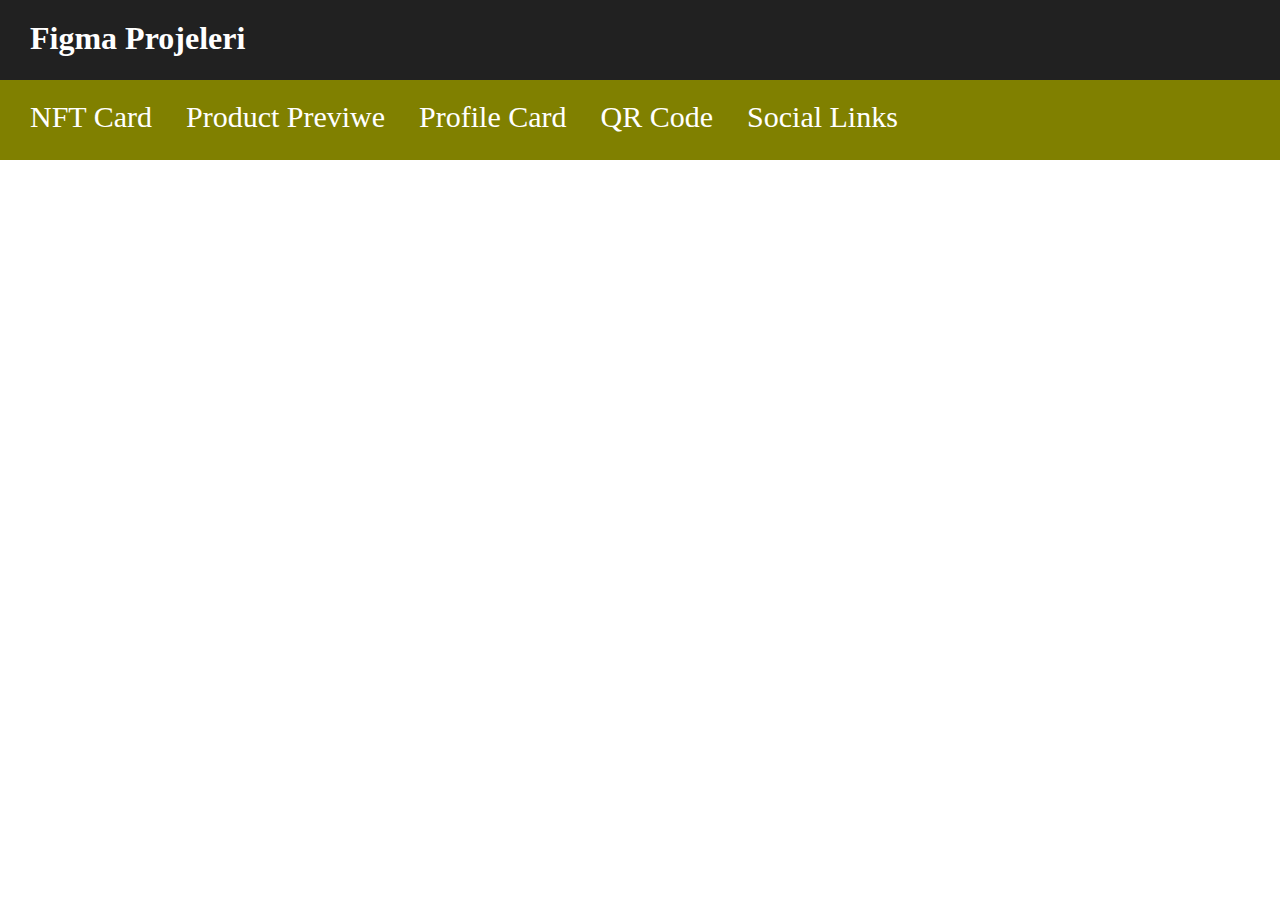
<file: index.html>
<!DOCTYPE html>
<html lang="en">

<head>
    <meta charset="UTF-8">
    <meta name="viewport" content="width=device-width, initial-scale=1.0">
    <title>Home Page</title>
    <link rel="stylesheet" href="assets/css/index.css">
</head>

<body>
    <div class="container">
        <div class="header">
            <h1>Figma Projeleri</h1>
        </div>
        <div class="context">
            <div class="link">
                <a href="nft-card.html">NFT Card</a>
                <a href="product-preview.html">Product Previwe</a>
                <a href="profile-card.html">Profile Card</a>
                <a href="qr-code.html">QR Code</a>
                <a href="social-links.html">Social Links</a>
            </div>
        </div>
    </div>
</body>

</html>
</file>
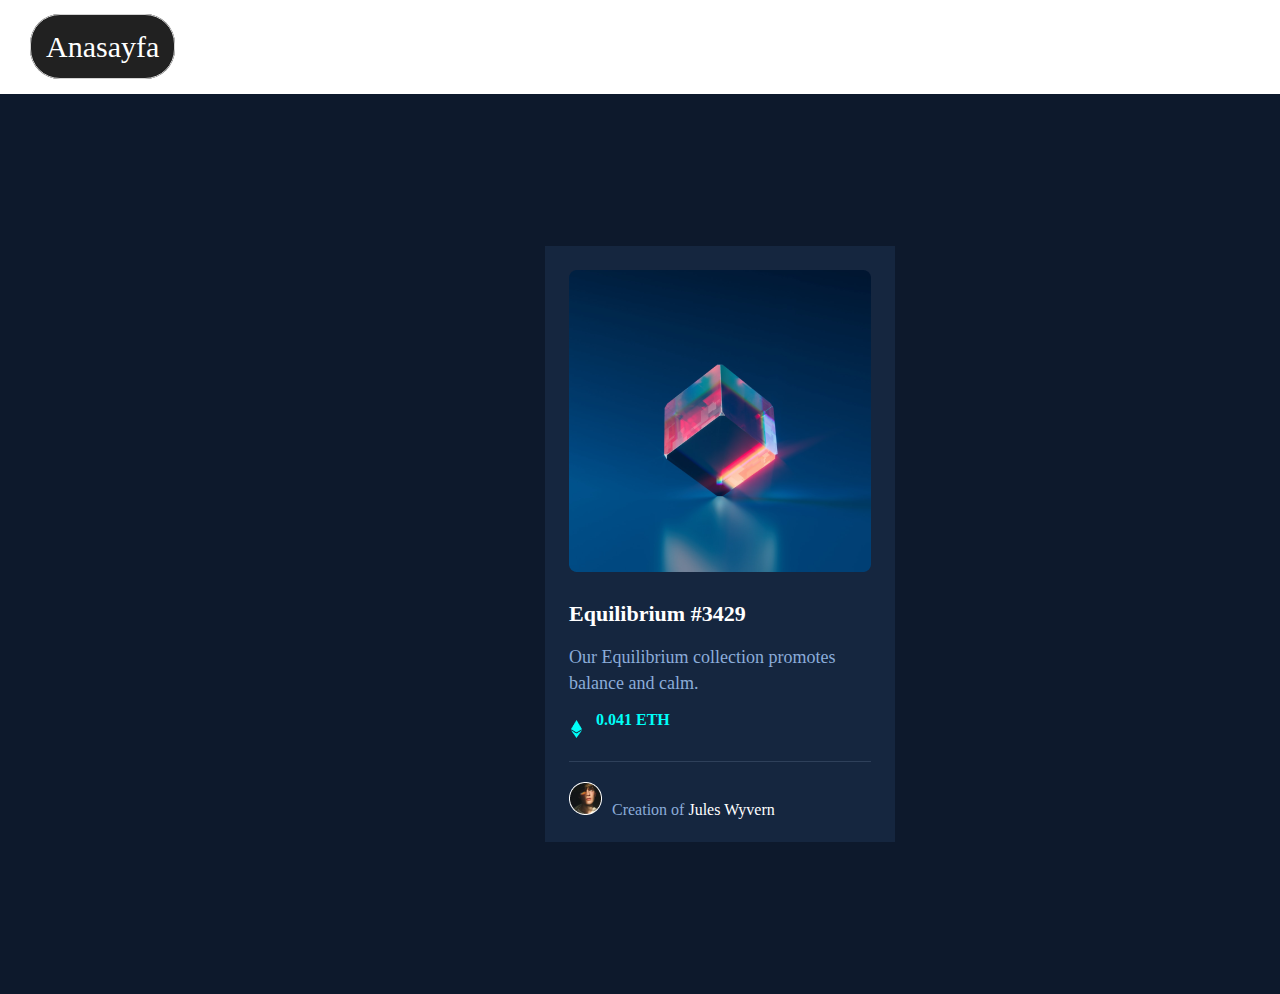
<file: nft-card.html>
<!DOCTYPE html>
<html lang="en">

<head>
    <meta charset="UTF-8">
    <meta name="viewport" content="width=device-width, initial-scale=1.0">
    <title>HomePage</title>
    <link rel="stylesheet" href="assets/css/nft-card.css">
</head>

<body>
    <div class="link"> <a href="index.html">Anasayfa</a></div>

    <div class="container">
        <div class="description">
            <div class="content">
                <img src="assets/img/Rectangle-Copy.png" alt="">
                <h2>Equilibrium #3429</h2>
                <p>Our Equilibrium collection promotes balance and calm.</p>
                <span>
                    <img src="assets/img/CombinedShape.png" alt="">
                    <span>0.041 ETH</span>
                </span>
            </div>
            <div class="botom"></div>
            <div class="bottom-content">
                <h5><img src="assets/img/icons.png" alt=""><span>Creation of</span> Jules Wyvern</h5>
            </div>
        </div>
    </div>
</body>

</html>
</file>
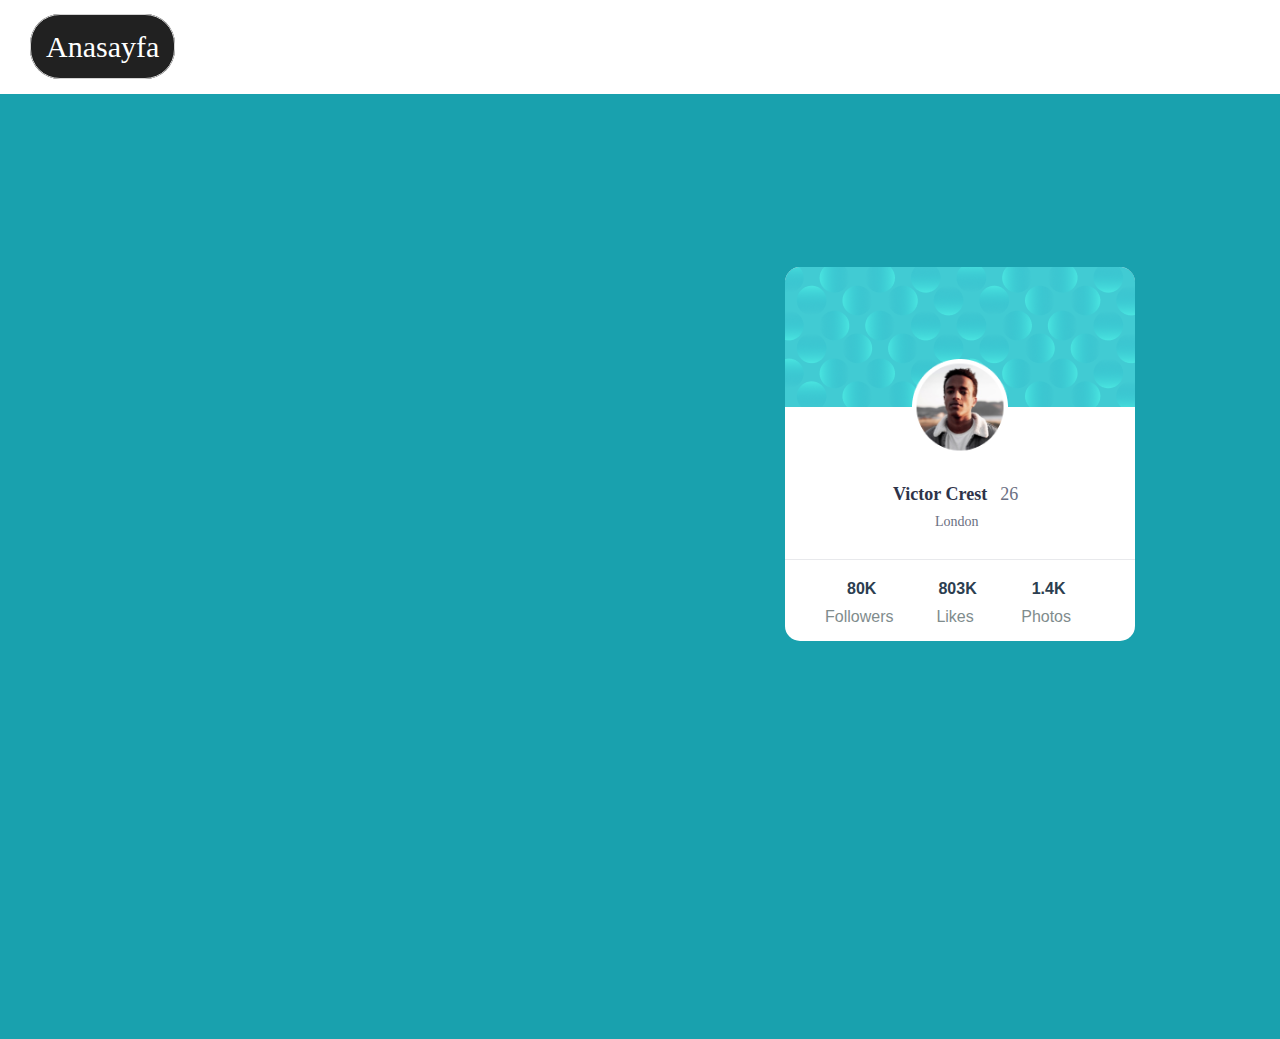
<file: profile-card.html>
<!DOCTYPE html>
<html lang="en">
<head>
    <meta charset="UTF-8">
    <meta name="viewport" content="width=device-width, initial-scale=1.0">
    <title>HomePage</title>
    <link rel="stylesheet" href="assets/css/profile-card.css">
</head>
<body>
    <div class="link"> <a href="index.html">Anasayfa</a></div>
    <div class="container">
        <div class="content">
            <img src="assets/img/pcture.png" alt="">
            <div class="profile">
            <h1>Victor Crest <span>26</span></h1>
            <p>London</p>
        </div>
        <div class="stats-container">
            <div class="stat">
              <h1>80K</h1>
              <p>Followers</p>
            </div>
            <div class="stat">
              <h1>803K</h1>
              <p>Likes</p>
            </div>
            <div class="stat">
              <h1>1.4K</h1>
              <p>Photos</p>
            </div>
          </div>
    </div>
</div>
</body>
</html>
</file>
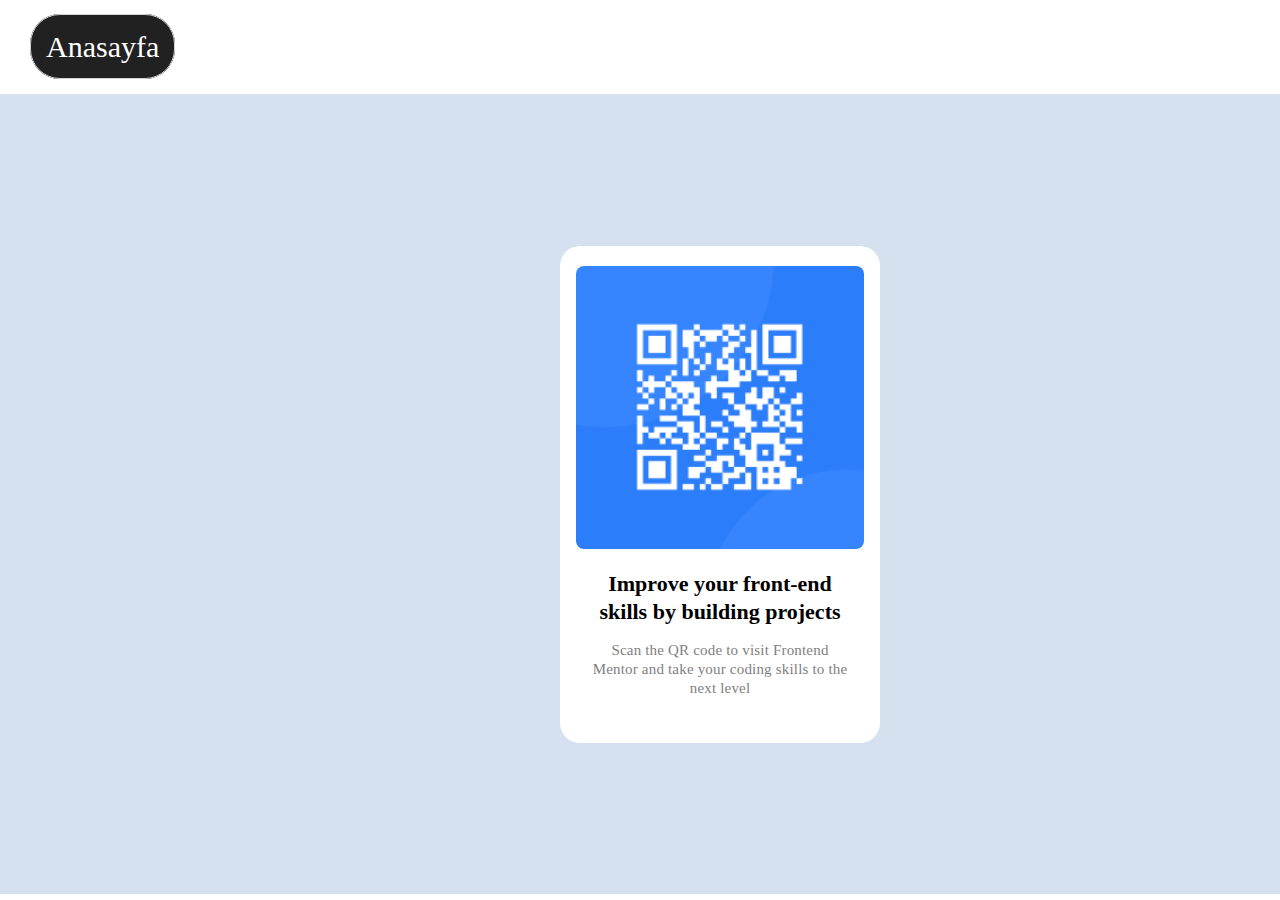
<file: qr-code.html>
<!DOCTYPE html>
<html lang="en">

<head>
    <meta charset="UTF-8">
    <meta name="viewport" content="width=device-width, initial-scale=1.0">
    <title>QR Code</title>
    <link rel="stylesheet" href="assets/css/qr-code.css">
</head>

<body>
    <div class="link"> <a href="index.html">Anasayfa</a></div>
    <div class="container">
        <div class="description">
            <div class="qrimg">
                <img src="assets/img/qrcode.png" alt="">
            </div>
            <div class="paragraf">
                <h2>Improve your front-end skills by building projects</h2>
                <p>Scan the QR code to visit Frontend Mentor and take your coding skills to the next level</p>
            </div>
        </div>
    </div>
</body>

</html>
</file>
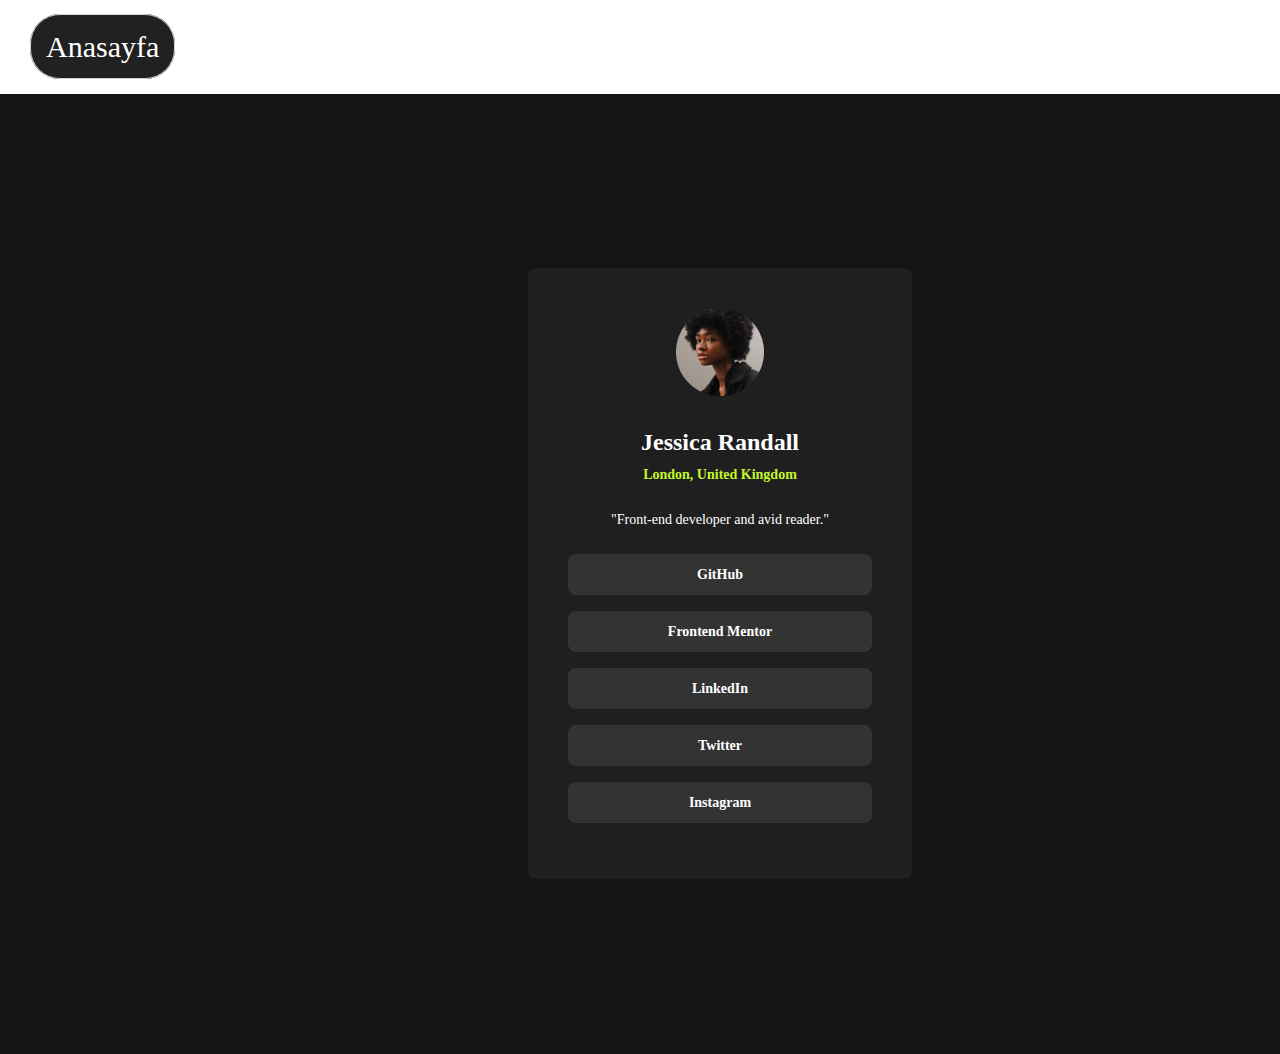
<file: social-links.html>
<!DOCTYPE html>
<html lang="en">

<head>
    <meta charset="UTF-8">
    <meta name="viewport" content="width=device-width, initial-scale=1.0">
    <title>Document</title>
    <link rel="stylesheet" href="assets/css/social-links.css">
</head>

<body>
    <div class="link"> <a href="index.html">Anasayfa</a></div>
    <div class="container">
        <div class="description">
            <div class="context">
                <img src="assets/img/profile-pic.png" alt="">
                <h3>Jessica Randall</h3>
                <h4>London, United Kingdom</h4>
                <p>"Front-end developer and avid reader."</p>
                <span>
                    <a href="#">GitHub</a>
                    <a href="#">Frontend Mentor</a>
                    <a href="#">LinkedIn</a>
                    <a href="#">Twitter</a>
                    <a href="#">Instagram</a>
                </span>
            </div>
        </div>
    </div>
</body>

</html>
</file>
<file: assets/css/index.css>
* {
    padding: 0;
    margin: 0;
    box-sizing: border-box;
}

.container{
    height: 160px;

}

.header {
    width: 100%;
    background-color: #212121;
    color: #FFFFFF;
    height: 80px;
    padding-top: 20px;
    padding-left: 30px;

}

.context {
    width: 100%;
    height: 80px;
    background-color: olive;
    padding-top: 20px;
}

.link a {
    padding-left: 30px;
    color: #FFFFFF;
    text-decoration: none;
    font-size: 30px;


}
</file>
<file: assets/css/nft-card.css>
* {
    margin: 0;
    padding: 0;
    box-sizing: border-box;
}


.link{
    width: 100px;
    padding-top: 30px;
    padding-bottom: 30px;
}
.link a{
    text-decoration: none;
    padding: 15px;
    border: 1px solid lightgray;
    border-radius: 30px;
    margin-left: 30px;
    font-size: 30px;
    color: #FFFFFF;
    background-color: #212121;
}

.container {
    width: 1440px;
    height: 900px;
    background-color: #0D192C;
    padding-top: 152px;
}

.description {
    width: 350px;
    height: 596px;
    background-color: #15263F;
    margin-left: 545px;
}

.content img {
    padding-left: 24px;
    padding-top: 24px;
    margin-bottom: 24px;
}

.content h2 {
    color: #FFFFFF;
    font-size: 22px;
    font-weight: 600;
    line-height: 27.72px;
    text-align: left;
    text-decoration-skip-ink: none;
    padding-left: 24px;
    margin-bottom: 16px;
}
.content{
    height: 515px;
}

.content p {
    color: #8BACD9;
    font-size: 18px;
    font-weight: 300;
    line-height: 26px;
    text-align: left;
    text-decoration-skip-ink: none;
    padding-left: 24px;
    padding-right: 24px;
    margin-bottom: 14px;
}

.content span img {
    vertical-align: top;
    padding: 10px;
    padding-left: 26px;

}


.content span span {
    color: #00FFF8;
    font-size: 16px;
    font-weight: 600;
    line-height: 20.16px;
    text-align: left;
    text-decoration-skip-ink: none;
    margin-left: 0px;
}

.bottom-content {
    margin-left: 24px;
}

.bottom-content span {
    color: #8BACD9;
    margin-left: 10px;
    font-size: 16px;
    font-weight: 400;
    line-height: 20.16px;
    text-align: left;
    text-decoration-skip-ink: none;
}

.botom {
    border-bottom: 1px solid #2E405A;
    margin-bottom: 20px;
    width: 302px;
    margin-left: 24px;

}

.bottom-content h5 {
    color: #FFFFFF;
    font-family: Outfit;
    font-size: 16px;
    font-weight: 400;
    line-height: 20.16px;
    text-align: left;
    text-underline-position: from-font;
    text-decoration-skip-ink: none;
}
</file>
<file: assets/css/profile-card.css>
* {
    margin: 0;
    padding: 0;
    box-sizing: border-box;
}

.link {
    width: 100px;
    padding-top: 30px;
    padding-bottom: 30px;
}

.link a {
    text-decoration: none;
    padding: 15px;
    border: 1px solid lightgray;
    border-radius: 30px;
    margin-left: 30px;
    font-size: 30px;
    color: #FFFFFF;
    background-color: #212121;
}

* {
    margin: 0;
    padding: 0;
    box-sizing: border-box;
}

.container {
    background-color: #19A1AE;
    width: 1920px;
    height: 945px;
    padding-top: 173px;
}

.content {
    margin-inline: auto;
    background-color: white;
    border-radius: 15px;
    width: 350px;
    height: 374px;
    background-image: url("/assets/img/group121.png");
    background-repeat: no-repeat;
}

.content img {
    width: 96px;
    margin-top: 92px;
    margin-left: 127px;
}

.profile h1 {
    margin-left: 108px;
    margin-top: 24px;
    font-family: Kumbh Sans;
    font-size: 18px;
    font-weight: 700;
    line-height: 22.32px;
    color: #2E3349;
}

.profile span {
    margin-left: 8.5px;
    font-family: Kumbh Sans;
    font-size: 18px;
    font-weight: 400;
    line-height: 22.32px;
    color: #6B7082;
}

.profile p {
    width: 50px;
    margin-top: 8px;
    margin-left: 150px;
    font-family: Kumbh Sans;
    font-size: 14px;
    font-weight: 400;
    line-height: 17.36px;
    color: #6B7082;
    margin-bottom: 28px;
}

.profile {
    border-bottom: 1px solid #E8E9EC;
}

.stats-container {
    float: left;
    justify-content: center;
    align-items: center;
    padding: 10px;
    border-radius: 10px;
}

.stat {
    float: left;
    margin-left: 30px;
    text-align: center;
    font-family: 'Arial', sans-serif;
}

.stat h1 {
    color: #2c3e50;
    font-size: 16px;
    padding: 10px;
    padding-left: 15px;
}

.stat p {
    color: #7f8c8d;
}
</file>
<file: assets/css/qr-code.css>
*{
    margin: 0;
    padding: 0;
    box-sizing: border-box;
}

.link{
    width: 100px;
    padding-top: 30px;
    padding-bottom: 30px;
}
.link a{
    text-decoration: none;
    padding: 15px;
    border: 1px solid lightgray;
    border-radius: 30px;
    margin-left: 30px;
    font-size: 30px;
    color: #FFFFFF;
    background-color: #212121;
}

.container{
    padding-top: 152px;
    width: 1440px;
    height: 800px;
    background-color: #D5E1EF;
}

.qrimg{
width: 288px;
height: 288px;
margin-left: 16px;
}
.qrimg img {
    margin-bottom: 24px;
    margin-top: 20px;
    border-radius: 8px;
    width: 100%;

}
.description{
    width: 320px;
    height: 497px;
    background-color: #FFFFFF;
    text-align: center;
    border-radius: 20px;
    margin-left: 560px;

}

.paragraf{
    text-align: center;
}

.paragraf h2{
    margin-top: 36px;
color: Dark Navy;
font-family: Outfit;
font-size: 22px;
font-weight: 700;
line-height: 27.72px;
text-align: center;
text-decoration-skip-ink: none;
margin-bottom: 16px;
padding-left: 32px;
padding-right: 32px;
}

.paragraf p{
color: Grey;
font-family: Outfit;
font-size: 15px;
font-weight: 400;
line-height: 18.9px;
letter-spacing: 0.1875px;
text-align: center;
text-underline-position: from-font;
text-decoration-skip-ink: none;
padding-left: 32px;
padding-right: 32px;
}
</file>
<file: assets/css/social-links.css>
* {
    margin: 0;
    padding: 0;
    box-sizing: border-box;
}

.link{
    width: 100px;
    padding-top: 30px;
    padding-bottom: 30px;
}
.link a{
    text-decoration: none;
    padding: 15px;
    border: 1px solid lightgray;
    border-radius: 30px;
    margin-left: 30px;
    font-size: 30px;
    color: #FFFFFF;
    background-color: #212121;
}

.container {
    width: 1440px;
    height: 960px;
    background-color: #141414;
    padding-top: 174px;
}

.description {
    margin-left: 528px;
    background-color: #1F1F1F;
    width: 384px;
    height: 611px;
    border-radius: 8px;
}

.context img {
    padding-left: 148px;
    padding-top: 40px;
    margin-bottom: 24px;
}

.context h3 {
    color: #FFFFFF;
    font-family: Inter;
    font-size: 24px;
    font-weight: 600;
    line-height: 36px;
    text-align: center;
    text-underline-position: from-font;
    text-decoration-skip-ink: none;
    margin-bottom: 4px;
}

.context h4 {
    color: #C4F82A;
    font-family: Inter;
    font-size: 14px;
    font-weight: 700;
    line-height: 21px;
    text-align: center;
    text-underline-position: from-font;
    text-decoration-skip-ink: none;
    margin-bottom: 24px;
}

.context p {
    color: #FFFFFF;
    font-family: Inter;
    font-size: 14px;
    font-weight: 400;
    line-height: 21px;
    text-align: center;
    text-underline-position: from-font;
    text-decoration-skip-ink: none;
    margin-bottom: 24px;
}

.context span a {
    text-decoration: none;
    background-color: #333333;
    color: #FFFFFF;
    font-family: Inter;
    font-size: 14px;
    font-weight: 700;
    line-height: 21px;
    text-align: left;
    text-underline-position: from-font;
    text-decoration-skip-ink: none;
    padding: 10px 30px 10px 30px;
    display: block;
    text-align: center;
    margin-bottom: 16px;
    margin-left: 40px;
    margin-right: 40px;
    border-radius: 8px;
}
</file>
